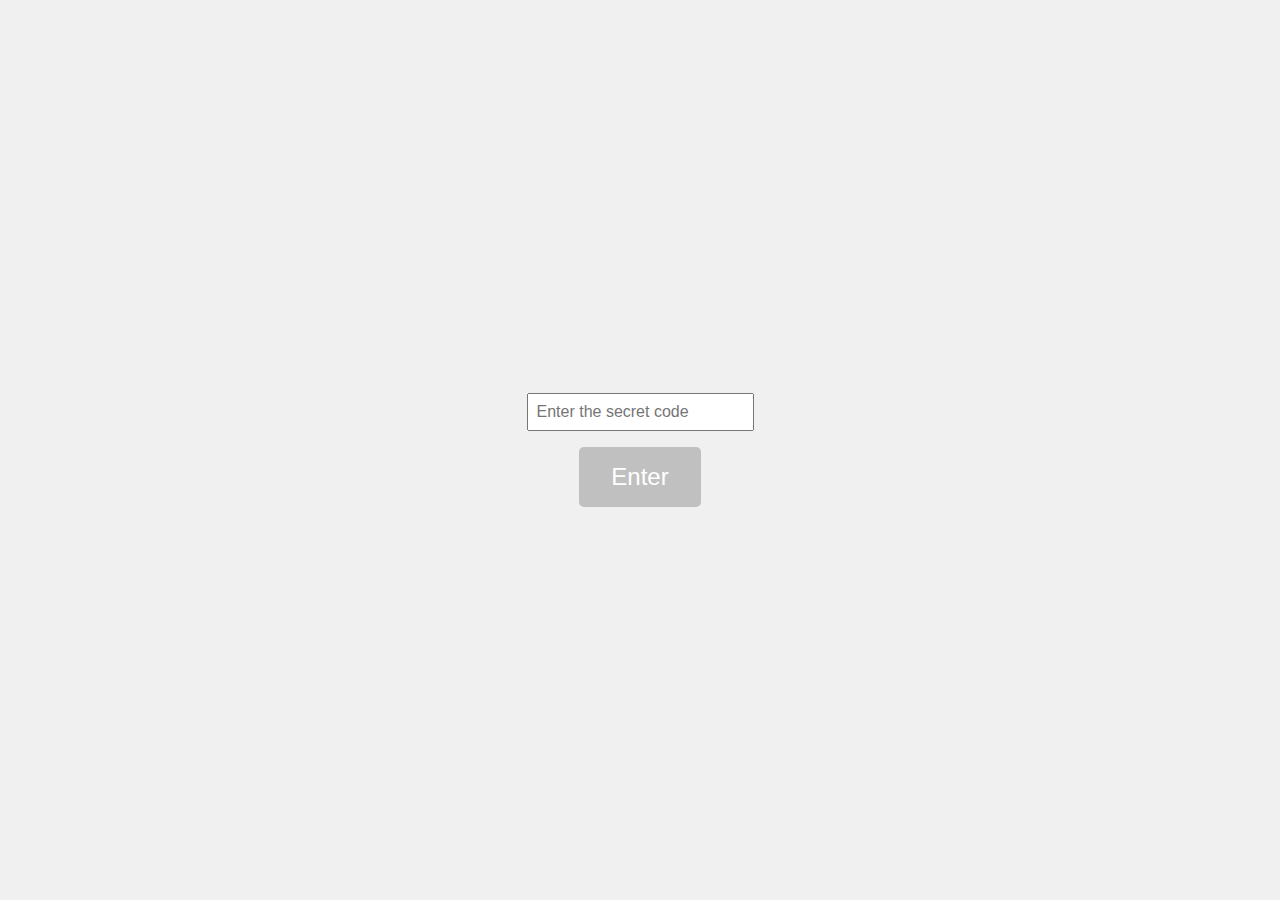
<file: index.html>
<!DOCTYPE html>
<html lang="en">
<head>
    <meta charset="UTF-8">
    <meta name="viewport" content="width=device-width, initial-scale=1.0">
    <title>Welcome</title>
    <style>
        body {
            display: flex;
            flex-direction: column;
            justify-content: center;
            align-items: center;
            height: 100vh;
            margin: 0;
            background-color: #f0f0f0;
        }
        #welcome-button {
            padding: 1rem 2rem;
            font-size: 1.5rem;
            background-color: #007BFF;
            color: white;
            border: none;
            border-radius: 5px;
            cursor: pointer;
            transition: background-color 0.3s ease;
        }
        #welcome-button:disabled {
            background-color: #c0c0c0;
            cursor: not-allowed;
        }
        #input-field {
            padding: 0.5rem;
            font-size: 1rem;
            margin-bottom: 1rem;
        }
    </style>
</head>
<body>
    <input type="text" id="input-field" placeholder="Enter the secret code">
    <button id="welcome-button" disabled>Enter</button>
    <script>
        (function() {
            function decodeBase64(encoded) {
                return atob(encoded);
            }

            var encodedCode = "Ny8zLzIwMjQ=";  // '7/3/2024' in base64
            var secretCode = decodeBase64(encodedCode);

            var inputField = document.getElementById('input-field');
            var welcomeButton = document.getElementById('welcome-button');

            inputField.addEventListener('input', function() {
                if (inputField.value === secretCode) {
                    welcomeButton.disabled = false;
                } else {
                    welcomeButton.disabled = true;
                }
            });

            welcomeButton.addEventListener('click', function() {
                window.location.href = 'main.html';
            });
        })();
    </script>
</body>
</html>
</file>
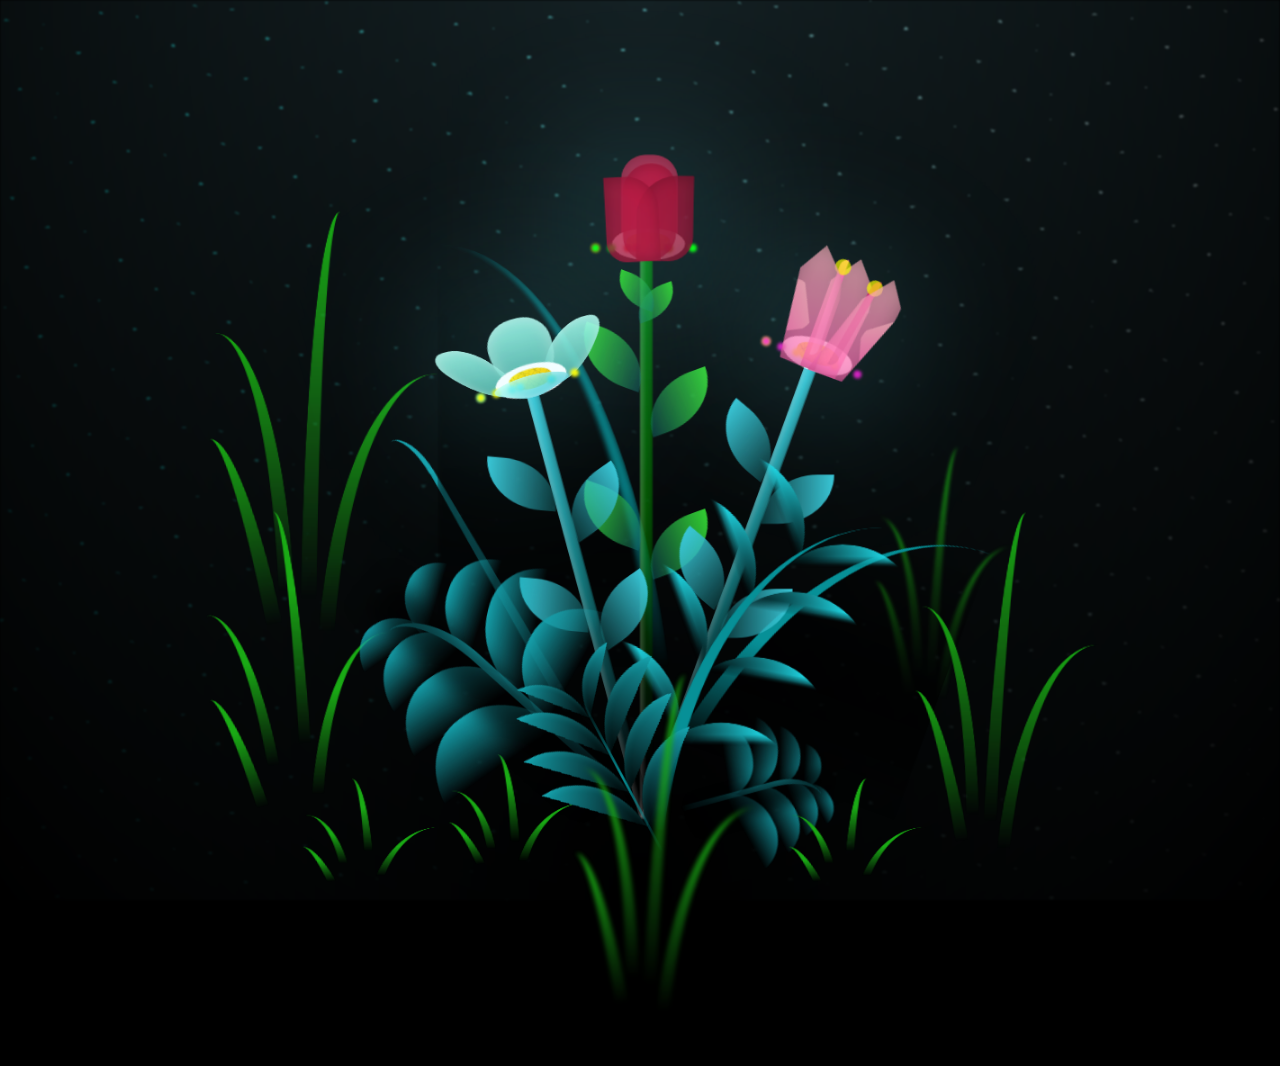
<file: main.html>
<!DOCTYPE html>
<html lang="en">
<head>
    <meta charset="UTF-8">
    <meta name="viewport" content="width=device-width, initial-scale=1.0">
    <title>Happy Birthday Lucy</title>
    <link rel="stylesheet" href="styles.css">
    <style>
    </style>
</head>
<body class="not-loaded">
    <div class="welcome-text">&lt3 Happy Birthday Lucy &lt3</div>
    <script src="script.js"></script>
    <div class="night"></div>
    <div class="flowers">
        <div class="flower flower--1">
            <div class="flower__leafs flower__leafs--1">
                <div class="flower__leaf flower__leaf--rose-1"></div>
                <div class="flower__leaf flower__leaf--rose-2"></div>
                <div class="flower__leaf flower__leaf--rose-3"></div>
                <div class="flower__leaf flower__leaf--rose-4"></div>
                <!--div class="flower__leaf flower__leaf--rose-5"></div>
                <div class="flower__leaf flower__leaf--rose-6"></div>
                <div class="flower__leaf flower__leaf--rose-7"></div-->
                <div class="flower__white-circle"></div>
                <div class="flower__light flower__light--rose-1"></div>
                <div class="flower__light flower__light--rose-2"></div>
                <div class="flower__light flower__light--rose-3"></div>
                <div class="flower__light flower__light--rose-4"></div>
                <div class="flower__light flower__light--rose-5"></div>
                <div class="flower__light flower__light--rose-6"></div>
                <div class="flower__light flower__light--rose-7"></div>
                <div class="flower__light flower__light--rose-8"></div>
            </div>
            <div class="flower__line">
                <div class="flower__thorn flower__thorn--1"></div>
                <div class="flower__thorn flower__thorn--2"></div>
                <div class="flower__thorn flower__thorn--3"></div>
                <div class="flower__line__leaf flower__line__leaf--1"></div>
                <div class="flower__line__leaf flower__line__leaf--2"></div>
                <div class="flower__line__leaf flower__line__leaf--3"></div>
                <div class="flower__line__leaf flower__line__leaf--4"></div>
                <div class="flower__line__leaf flower__line__leaf--5"></div>
                <div class="flower__line__leaf flower__line__leaf--6"></div>
            </div>
        </div>
        <div class="flower flower--2">
            <div class="flower__leafs flower__leafs--2">
                <div class="flower__leaf flower__leaf--lily-1"></div>
                <div class="flower__leaf flower__leaf--lily-2"></div>
                <div class="flower__leaf flower__leaf--lily-3"></div>
                <div class="flower__leaf flower__leaf--lily-4"></div>
                <div class="flower__leaf flower__leaf--lily-5"></div>
                <div class="flower__white-circle"></div>
                <div class="flower__light flower__light--lily-1"></div>
                <div class="flower__light flower__light--lily-2"></div>
                <div class="flower__light flower__light--lily-3"></div>
                <div class="flower__light flower__light--lily-4"></div>
                <div class="flower__light flower__light--lily-5"></div>
                <div class="flower__light flower__light--lily-6"></div>
                <div class="flower__light flower__light--lily-7"></div>
                <div class="flower__light flower__light--lily-8"></div>
            </div>
            <div class="flower__line">
                <div class="flower__line__leaf flower__line__leaf--1"></div>
                <div class="flower__line__leaf flower__line__leaf--2"></div>
                <div class="flower__line__leaf flower__line__leaf--3"></div>
                <div class="flower__line__leaf flower__line__leaf--4"></div>
            </div>
        </div>
        <div class="flower flower--3">
            <div class="flower__leafs flower__leafs--3">
                <div class="flower__leaf flower__leaf--1"></div>
                <div class="flower__leaf flower__leaf--2"></div>
                <div class="flower__leaf flower__leaf--3"></div>
                <div class="flower__leaf flower__leaf--4"></div>               
                <div class="flower__white-circle"></div>
                <div class="flower__light flower__light--1"></div>
                <div class="flower__light flower__light--2"></div>
                <div class="flower__light flower__light--3"></div>
                <div class="flower__light flower__light--4"></div>
                <div class="flower__light flower__light--5"></div>
                <div class="flower__light flower__light--6"></div>
                <div class="flower__light flower__light--7"></div>
                <div class="flower__light flower__light--8"></div>
            </div>
            <div class="flower__line">
                <div class="flower__line__leaf flower__line__leaf--1"></div>
                <div class="flower__line__leaf flower__line__leaf--2"></div>
                <div class="flower__line__leaf flower__line__leaf--3"></div>
                <div class="flower__line__leaf flower__line__leaf--4"></div>
            </div>
        </div>
        <div class="grow-ans" style="--d:1.2s">
            <div class="flower__g-long">
                <div class="flower__g-long__top"></div>
                <div class="flower__g-long__bottom"></div>
            </div>
        </div>
        <div class="growing-grass">
            <div class="flower__grass flower__grass--1">
                <div class="flower__grass--top"></div>
                <div class="flower__grass--bottom"></div>
                <div class="flower__grass__leaf flower__grass__leaf--1"></div>
                <div class="flower__grass__leaf flower__grass__leaf--2"></div>
                <div class="flower__grass__leaf flower__grass__leaf--3"></div>
                <div class="flower__grass__leaf flower__grass__leaf--4"></div>
                <div class="flower__grass__leaf flower__grass__leaf--5"></div>
                <div class="flower__grass__leaf flower__grass__leaf--6"></div>
                <div class="flower__grass__leaf flower__grass__leaf--7"></div>
                <div class="flower__grass__leaf flower__grass__leaf--8"></div>
                <div class="flower__grass__overlay"></div>
            </div>
        </div>
        <div class="growing-grass">
            <div class="flower__grass flower__grass--2">
                <div class="flower__grass--top"></div>
                <div class="flower__grass--bottom"></div>
                <div class="flower__grass__leaf flower__grass__leaf--1"></div>
                <div class="flower__grass__leaf flower__grass__leaf--2"></div>
                <div class="flower__grass__leaf flower__grass__leaf--3"></div>
                <div class="flower__grass__leaf flower__grass__leaf--4"></div>
                <div class="flower__grass__leaf flower__grass__leaf--5"></div>
                <div class="flower__grass__leaf flower__grass__leaf--6"></div>
                <div class="flower__grass__leaf flower__grass__leaf--7"></div>
                <div class="flower__grass__leaf flower__grass__leaf--8"></div>
                <div class="flower__grass__overlay"></div>
            </div>
        </div>
        <div class="grow-ans" style="--d:2.4s">
            <div class="flower__g-right flower__g-right--1">
                <div class="leaf"></div>
            </div>
        </div>
        <div class="grow-ans" style="--d:2.8s">
            <div class="flower__g-right flower__g-right--2">
                <div class="leaf"></div>
            </div>
        </div>
        <div class="grow-ans" style="--d:2.8s">
            <div class="flower__g-front">
                <div class="flower__g-front__leaf-wrapper flower__g-front__leaf-wrapper--1">
                    <div class="flower__g-front__leaf"></div>
                </div>
                <div class="flower__g-front__leaf-wrapper flower__g-front__leaf-wrapper--2">
                    <div class="flower__g-front__leaf"></div>
                </div>
                <div class="flower__g-front__leaf-wrapper flower__g-front__leaf-wrapper--3">
                    <div class="flower__g-front__leaf"></div>
                </div>
                <div class="flower__g-front__leaf-wrapper flower__g-front__leaf-wrapper--4">
                    <div class="flower__g-front__leaf"></div>
                </div>
                <div class="flower__g-front__leaf-wrapper flower__g-front__leaf-wrapper--5">
                    <div class="flower__g-front__leaf"></div>
                </div>
                <div class="flower__g-front__leaf-wrapper flower__g-front__leaf-wrapper--6">
                    <div class="flower__g-front__leaf"></div>
                </div>
                <div class="flower__g-front__leaf-wrapper flower__g-front__leaf-wrapper--7">
                    <div class="flower__g-front__leaf"></div>
                </div>
                <div class="flower__g-front__leaf-wrapper flower__g-front__leaf-wrapper--8">
                    <div class="flower__g-front__leaf"></div>
                </div>
                <div class="flower__g-front__line"></div>
            </div>
        </div>
        <div class="grow-ans" style="--d:3.2s">
            <div class="flower__g-fr">
                <div class="leaf"></div>
                <div class="flower__g-fr__leaf flower__g-fr__leaf--1"></div>
                <div class="flower__g-fr__leaf flower__g-fr__leaf--2"></div>
                <div class="flower__g-fr__leaf flower__g-fr__leaf--3"></div>
                <div class="flower__g-fr__leaf flower__g-fr__leaf--4"></div>
                <div class="flower__g-fr__leaf flower__g-fr__leaf--5"></div>
                <div class="flower__g-fr__leaf flower__g-fr__leaf--6"></div>
                <div class="flower__g-fr__leaf flower__g-fr__leaf--7"></div>
                <div class="flower__g-fr__leaf flower__g-fr__leaf--8"></div>
            </div>
        </div>
        <div class="long-g long-g--0">
            <div class="grow-ans" style="--d:3s">
                <div class="leaf leaf--0"></div>
            </div>
            <div class="grow-ans" style="--d:2.2s">
                <div class="leaf leaf--1"></div>
            </div>
            <div class="grow-ans" style="--d:3.4s">
                <div class="leaf leaf--2"></div>
            </div>
            <div class="grow-ans" style="--d:3.6s">
                <div class="leaf leaf--3"></div>
            </div>
        </div>
        <div class="long-g long-g--1">
            <div class="grow-ans" style="--d:3.6s">
                <div class="leaf leaf--0"></div>
            </div>
            <div class="grow-ans" style="--d:3.8s">
                <div class="leaf leaf--1"></div>
            </div>
            <div class="grow-ans" style="--d:4s">
                <div class="leaf leaf--2"></div>
            </div>
            <div class="grow-ans" style="--d:4.2s">
                <div class="leaf leaf--3"></div>
            </div>
        </div>
        <div class="long-g long-g--2">
            <div class="grow-ans" style="--d:4s">
                <div class="leaf leaf--0"></div>
            </div>
            <div class="grow-ans" style="--d:4.2s">
                <div class="leaf leaf--1"></div>
            </div>
            <div class="grow-ans" style="--d:4.4s">
                <div class="leaf leaf--2"></div>
            </div>
            <div class="grow-ans" style="--d:4.6s">
                <div class="leaf leaf--3"></div>
            </div>
        </div>
        <div class="long-g long-g--3">
            <div class="grow-ans" style="--d:4s">
                <div class="leaf leaf--0"></div>
            </div>
            <div class="grow-ans" style="--d:4.2s">
                <div class="leaf leaf--1"></div>
            </div>
            <div class="grow-ans" style="--d:3s">
                <div class="leaf leaf--2"></div>
            </div>
            <div class="grow-ans" style="--d:3.6s">
                <div class="leaf leaf--3"></div>
            </div>
        </div>
        <div class="long-g long-g--4">
            <div class="grow-ans" style="--d:4s">
                <div class="leaf leaf--0"></div>
            </div>
            <div class="grow-ans" style="--d:4.2s">
                <div class="leaf leaf--1"></div>
            </div>
            <div class="grow-ans" style="--d:3s">
                <div class="leaf leaf--2"></div>
            </div>
            <div class="grow-ans" style="--d:3.6s">
                <div class="leaf leaf--3"></div>
            </div>
        </div>
        <div class="long-g long-g--5">
            <div class="grow-ans" style="--d:4s">
                <div class="leaf leaf--0"></div>
            </div>
            <div class="grow-ans" style="--d:4.2s">
                <div class="leaf leaf--1"></div>
            </div>
            <div class="grow-ans" style="--d:3s">
                <div class="leaf leaf--2"></div>
            </div>
            <div class="grow-ans" style="--d:3.6s">
                <div class="leaf leaf--3"></div>
            </div>
        </div>
        <div class="long-g long-g--6">
            <div class="grow-ans" style="--d:4.2s">
                <div class="leaf leaf--0"></div>
            </div>
            <div class="grow-ans" style="--d:4.4s">
                <div class="leaf leaf--1"></div>
            </div>
            <div class="grow-ans" style="--d:4.6s">
                <div class="leaf leaf--2"></div>
            </div>
            <div class="grow-ans" style="--d:4.8s">
                <div class="leaf leaf--3"></div>
            </div>
        </div>
        <div class="long-g long-g--7">
            <div class="grow-ans" style="--d:3s">
                <div class="leaf leaf--0"></div>
            </div>
            <div class="grow-ans" style="--d:3.2s">
                <div class="leaf leaf--1"></div>
            </div>
            <div class="grow-ans" style="--d:3.5s">
                <div class="leaf leaf--2"></div>
            </div>
            <div class="grow-ans" style="--d:3.6s">
                <div class="leaf leaf--3"></div>
            </div>
        </div>
    </div>
    <script>
        // Include the JavaScript here
        /* Code is too large to include here, please see the JavaScript section below */
    </script>
</body>
</html>
</file>
<file: styles.css>
*,
*::after,
*::before {
  padding: 0;
  margin: 0;
  box-sizing: border-box;
}

:root {
  --dark-color: #000;
  --default-stem-color-1: #14757a;
  --default-stem-color-2: #39c6d6;
  --default-leaf-color: #39c6d6;
  --flower-2-leaf-color: #FFB6C1;
}

body {
  display: flex;
  align-items: flex-end;
  justify-content: center;
  min-height: 100vh;
  background-color: var(--dark-color);
  overflow: hidden;
  perspective: 1000px;
}

.welcome-text {
  position: absolute;
  top: 4vmin;
  font-size: 10vmin;
  font-family: "Arial, sans-serif";
  color: #007BFF;
  text-shadow: 0.1vmin 0.1vmin 0.2vmin rgba(0, 0, 0, 0.2);
  z-index: 5;
  opacity: 0;
  animation: fadeIn 3s forwards;
}

@keyframes fadeIn {
  to {
    opacity: 1;
  }
}
.night {
  position: fixed;
  left: 50%;
  top: 0;
  transform: translateX(-50%);
  width: 100%;
  height: 100%;
  filter: blur(0.1vmin);
  background-image: radial-gradient(ellipse at top, transparent 0%, var(--dark-color)), radial-gradient(ellipse at bottom, var(--dark-color), rgba(145, 233, 255, 0.2)), repeating-linear-gradient(220deg, rgb(0, 0, 0) 0px, rgb(0, 0, 0) 19px, transparent 19px, transparent 22px), repeating-linear-gradient(189deg, rgb(0, 0, 0) 0px, rgb(0, 0, 0) 19px, transparent 19px, transparent 22px), repeating-linear-gradient(148deg, rgb(0, 0, 0) 0px, rgb(0, 0, 0) 19px, transparent 19px, transparent 22px), linear-gradient(90deg, rgb(0, 255, 250), rgb(240, 240, 240));
}

.flowers {
  position: relative;
  transform: scale(0.9);
}

.flower {
  position: absolute;
  bottom: 10vmin;
  transform-origin: bottom center;
  z-index: 10;
  --fl-speed: 0.8s;
}
.flower--1 {
  animation: moving-flower-1 4s linear infinite;
}
.flower--1 .flower__line {
  height: 70vmin;
  animation-delay: 0.3s;
}
.flower--1 .flower__line__leaf--1 {
  animation: blooming-leaf-right var(--fl-speed) 1.6s backwards;
}
.flower--1 .flower__line__leaf--2 {
  animation: blooming-leaf-right var(--fl-speed) 1.4s backwards;
}
.flower--1 .flower__line__leaf--3 {
  animation: blooming-leaf-left var(--fl-speed) 1.2s backwards;
}
.flower--1 .flower__line__leaf--4 {
  animation: blooming-leaf-left var(--fl-speed) 1s backwards;
}
.flower--1 .flower__line__leaf--5 {
  animation: blooming-leaf-right var(--fl-speed) 1.8s backwards;
}
.flower--1 .flower__line__leaf--6 {
  animation: blooming-leaf-left var(--fl-speed) 2s backwards;
}
.flower--2 {
  left: 50%;
  transform: rotate(20deg);
  animation: moving-flower-2 4s linear infinite;
}
.flower--2 .flower__line {
  height: 60vmin;
  animation-delay: 0.6s;
}
.flower--2 .flower__line__leaf--1 {
  animation: blooming-leaf-right var(--fl-speed) 1.9s backwards;
}
.flower--2 .flower__line__leaf--2 {
  animation: blooming-leaf-right var(--fl-speed) 1.7s backwards;
}
.flower--2 .flower__line__leaf--3 {
  animation: blooming-leaf-left var(--fl-speed) 1.5s backwards;
}
.flower--2 .flower__line__leaf--4 {
  animation: blooming-leaf-left var(--fl-speed) 1.3s backwards;
}
.flower--3 {
  left: 50%;
  transform: rotate(-15deg);
  animation: moving-flower-3 4s linear infinite;
}
.flower--3 .flower__line {
  animation-delay: 0.9s;
}
.flower--3 .flower__line__leaf--1 {
  animation: blooming-leaf-right var(--fl-speed) 2.5s backwards;
}
.flower--3 .flower__line__leaf--2 {
  animation: blooming-leaf-right var(--fl-speed) 2.3s backwards;
}
.flower--3 .flower__line__leaf--3 {
  animation: blooming-leaf-left var(--fl-speed) 2.1s backwards;
}
.flower--3 .flower__line__leaf--4 {
  animation: blooming-leaf-left var(--fl-speed) 1.9s backwards;
}
.flower__leafs {
  position: relative;
  animation: blooming-flower 2s backwards;
}
.flower__leafs--1 {
  animation-delay: 1.1s;
}
.flower__leafs--2 {
  animation-delay: 1.4s;
}
.flower__leafs--3 {
  animation-delay: 1.7s;
}
.flower__leafs::after {
  content: "";
  position: absolute;
  left: 0;
  top: 0;
  transform: translate(-50%, -100%);
  width: 8vmin;
  height: 8vmin;
  background-color: #6bf0ff;
  filter: blur(10vmin);
}
.flower__leaf {
  position: absolute;
  bottom: 0;
  left: 50%;
  width: 8vmin;
  height: 11vmin;
  border-radius: 51% 49% 47% 53%/44% 45% 55% 69%;
  background-color: #a7ffee;
  background-image: linear-gradient(to top, #54b8aa, #a7ffee);
  transform-origin: bottom center;
  opacity: 0.9;
  box-shadow: inset 0 0 2vmin rgba(255, 255, 255, 0.5);
}
.flower__leaf--1 {
  transform: translate(-10%, 1%) rotateY(40deg) rotateX(-50deg);
}
.flower__leaf--2 {
  transform: translate(-50%, -4%) rotateX(40deg);
}
.flower__leaf--3 {
  transform: translate(-90%, 0%) rotateY(45deg) rotateX(50deg);
}
.flower__leaf--4 {
  width: 8vmin;
  height: 8vmin;
  transform-origin: bottom left;
  border-radius: 4vmin 10vmin 4vmin 4vmin;
  transform: translate(0%, 18%) rotateX(70deg) rotate(-43deg);
  background-image: linear-gradient(to top, #39c6d6, #a7ffee);
  z-index: 1;
  opacity: 0.8;
}
.flower .flower__leaf {
  position: absolute;
  bottom: 0;
  left: 50%;
  width: 8vmin;
  height: 11vmin;
  border-radius: 51% 49% 47% 53%/44% 45% 55% 69%;
  background-color: #a7ffee;
  background-image: linear-gradient(to top, #54b8aa, #a7ffee);
  transform-origin: bottom center;
  opacity: 0.9;
  box-shadow: inset 0 0 2vmin rgba(255, 255, 255, 0.5);
}
.flower .flower__leaf--1 {
  transform: translate(-10%, 1%) rotateY(40deg) rotateX(-50deg);
}
.flower .flower__leaf--2 {
  transform: translate(-50%, -4%) rotateX(40deg);
}
.flower .flower__leaf--3 {
  transform: translate(-90%, 0%) rotateY(45deg) rotateX(50deg);
}
.flower .flower__leaf--4 {
  width: 8vmin;
  height: 8vmin;
  transform-origin: bottom left;
  border-radius: 4vmin 10vmin 4vmin 4vmin;
  transform: translate(0%, 18%) rotateX(70deg) rotate(-43deg);
  background-image: linear-gradient(to top, #39c6d6, #a7ffee);
  z-index: 1;
  opacity: 0.8;
}
.flower .flower__leaf--rose-1, .flower .flower__leaf--rose-2, .flower .flower__leaf--rose-3, .flower .flower__leaf--rose-4, .flower .flower__leaf--rose-5, .flower .flower__leaf--rose-6, .flower .flower__leaf--rose-7 {
  background: radial-gradient(circle, rgba(255, 0, 0, 0.6), rgba(139, 0, 0, 0.6));
  border-radius: 50% 50% 0 0/100% 100% 0 0;
  width: 4.5vmin;
  height: 8vmin;
  box-shadow: inset 0 0 2vmin rgba(0, 0, 0, 0.3);
  opacity: 0.8;
  transform-origin: bottom center;
}
.flower .flower__leaf--rose-1 {
  border-radius: 3vmin;
  left: -1.3vmin;
  top: -8vmin;
  width: 7vmin;
  height: 13vmin;
  transform: translate(-1vmin, -4vmin) rotate(0deg);
  background: #d52d58;
}
.flower .flower__leaf--rose-2 {
  border-radius: 0vmin 4vmin 0vmin 2.5vmin;
  background: #b81b43;
  left: 0vmin;
  top: 1vmin;
  width: 6.5vmin;
  height: 10.5vmin;
  transform-origin: bottom right;
  transform: translate(-4vmin, -10.5vmin) rotate(-3deg);
  z-index: 5;
}
.flower .flower__leaf--rose-3 {
  border-radius: 5vmin 0.1vmin 3vmin 0vmin;
  background: #9e183a;
  left: 2vmin;
  top: 1vmin;
  width: 7vmin;
  height: 10.5vmin;
  transform-origin: bottom left;
  transform: translate(-2.5vmin, -10.5vmin) rotate(1deg);
  z-index: 4;
}
.flower .flower__leaf--rose-4 {
  border-radius: 3.5vmin 3vmin 3.5vmin 3vmin;
  background: #b81b43;
  left: 0;
  top: 0.5vmin;
  width: 6.5vmin;
  height: 12vmin;
  transform-origin: bottom right;
  transform: translate(-2.1vmin, -11.5vmin) rotate(0deg);
  z-index: 3;
}
.flower .flower__leaf--rose-5 {
  border-radius: 3vmin 0px 3vmin 0px;
  background: #b81b43;
  left: 4vmin;
  transform-origin: bottom left;
  transform: translate(-2vmin, 2vmin) rotate(10deg);
  z-index: 2;
  top: 0.5vmin;
  height: 7.5vmin;
}
.flower .flower__leaf--rose-6 {
  border-radius: 0px 3vmin 0px 3vmin;
  background: #c9204b;
  left: 0;
  transform-origin: bottom right;
  transform: translate(1vmin, 3vmin) rotate(0deg);
  z-index: 1;
  top: 1.5vmin;
  height: 8vmin;
}
.flower .flower__leaf--rose-7 {
  border-radius: 3vmin 0px 3vmin 0px;
  background: #c9204b;
  left: 4vmin;
  transform-origin: bottom left;
  transform: translate(-2vmin, 3vmin) rotate(0deg);
  z-index: 0;
  top: 1.5vmin;
  height: 8vmin;
}
.flower .flower__leaf--lily-1, .flower .flower__leaf--lily-2, .flower .flower__leaf--lily-3, .flower .flower__leaf--lily-4 {
  background: radial-gradient(circle, rgba(255, 182, 193, 0.6), rgba(255, 105, 180, 0.6));
  border-radius: 50% 50% 0 0/100% 100% 0 0;
  width: 4.5vmin;
  height: 8vmin;
  box-shadow: inset 0 0 2vmin rgba(0, 0, 0, 0.3);
  opacity: 0.8;
  transform-origin: bottom center;
}
.flower .flower__leaf--lily-1 {
  width: 6.5vmin;
  height: 14vmin;
  background: linear-gradient(to bottom, rgba(255, 182, 193, 0.8), rgba(255, 105, 180, 0.8));
  border-radius: 50% 50% 20% 20%/100% 100% 60% 60%;
  transform-origin: bottom center;
  transform: translate(-1vmin, 1vmin) rotate(0deg) skewX(-15deg);
  box-shadow: inset 0 0 2vmin rgba(0, 0, 0, 0.3);
  z-index: 3;
  opacity: 0.9;
  clip-path: polygon(50% 0%, 100% 25%, 80% 100%, 10% 100%, 20% 25%);
}
.flower .flower__leaf--lily-1::before {
  content: "";
  position: absolute;
  bottom: 10%;
  left: 50%;
  width: 100%;
  height: 50%;
  background: inherit;
  border-radius: 50% 50% 20% 20%/100% 100% 60% 60%;
  transform-origin: top center;
  transform: rotate(-15deg) translateY(-10%);
  clip-path: polygon(50% 0%, 100% 25%, 80% 100%, 20% 100%, 0% 25%);
  z-index: -1;
}
.flower .flower__leaf--lily-2 {
  width: 6.6vmin;
  height: 15vmin;
  background: linear-gradient(to bottom, rgba(255, 182, 193, 0.8), rgba(255, 105, 180, 0.8));
  border-radius: 50% 50% 20% 20%/100% 100% 60% 60%;
  transform-origin: bottom right;
  transform: translate(-4.7vmin, 1vmin) rotate(2deg) skewX(9deg);
  box-shadow: inset 0 0 2vmin rgba(0, 0, 0, 0.3);
  z-index: 3;
  opacity: 0.9;
  clip-path: polygon(50% 0%, 100% 25%, 80% 100%, 10% 100%, 10% 25%);
}
.flower .flower__leaf--lily-2::before {
  content: "";
  position: absolute;
  bottom: 10%;
  left: 1%;
  width: 100%;
  height: 50%;
  background: inherit;
  border-radius: 50% 50% 20% 20%/100% 100% 60% 60%;
  transform-origin: top center;
  transform: rotate(50deg) translateY(10%);
  clip-path: polygon(20% 0%, 100% 25%, 80% 100%, 20% 100%, 0% 25%);
  z-index: -1;
}
.flower .flower__leaf--lily-3 {
  width: 6.6vmin;
  height: 15vmin;
  background: linear-gradient(to bottom, rgba(255, 182, 193, 0.8), rgba(255, 105, 180, 0.8));
  border-radius: 50% 50% 20% 20%/100% 100% 60% 60%;
  transform-origin: bottom right;
  transform: translate(-2vmin, 1.1vmin) rotate(2deg) skewX(2deg);
  box-shadow: inset 0 0 2vmin rgba(0, 0, 0, 0.3);
  z-index: 1;
  opacity: 0.9;
  clip-path: polygon(50% 0%, 100% 25%, 80% 100%, 10% 100%, 10% 25%);
}
.flower .flower__leaf--lily-4 {
  border-radius: 3vmin 0px 3vmin 0px;
  background: linear-gradient(to top, rgba(255, 20, 147, 0) 0%, rgb(255, 20, 147) 100%);
  left: 1.5vmin;
  top: 2.5vmin;
  width: 0.9vmin;
  height: 12vmin;
  transform-origin: bottom left;
  transform: translate(1vmin, -15vmin) rotate(10deg);
  z-index: 2;
  opacity: 1;
}
.flower .flower__leaf--lily-4::after {
  content: "";
  position: absolute;
  top: 0;
  left: 50%;
  transform: translateX(-50%);
  width: 2vmin;
  height: 2vmin;
  background-color: rgba(251, 255, 0, 0.6862745098);
  border-radius: 50%;
}
.flower .flower__leaf--lily-5 {
  border-radius: 3vmin 0px 3vmin 0px;
  background: linear-gradient(to top, rgba(255, 20, 147, 0) 0%, rgb(255, 20, 147) 100%);
  left: 1.5vmin;
  top: 2.5vmin;
  width: 0.9vmin;
  height: 12.5vmin;
  transform-origin: bottom left;
  transform: translate(-1.5vmin, -15.9vmin) rotate(-1deg);
  z-index: 2;
  opacity: 1;
}
.flower .flower__leaf--lily-5::after {
  content: "";
  position: absolute;
  top: 0;
  left: 50%;
  transform: translateX(-50%);
  width: 2vmin;
  height: 2vmin;
  background-color: rgba(251, 255, 0, 0.6784313725);
  border-radius: 50%;
}
.flower__white-circle {
  position: absolute;
  left: -3.5vmin;
  top: -3vmin;
  width: 9vmin;
  height: 4vmin;
  border-radius: 50%;
  background-color: #fff;
}
.flower__white-circle::after {
  content: "";
  position: absolute;
  left: 50%;
  top: 45%;
  transform: translate(-50%, -50%);
  width: 60%;
  height: 60%;
  border-radius: inherit;
  background-image: repeating-linear-gradient(135deg, rgba(0, 0, 0, 0.03) 0px, rgba(0, 0, 0, 0.03) 1px, transparent 1px, transparent 12px), repeating-linear-gradient(45deg, rgba(0, 0, 0, 0.03) 0px, rgba(0, 0, 0, 0.03) 1px, transparent 1px, transparent 12px), repeating-linear-gradient(67.5deg, rgba(0, 0, 0, 0.03) 0px, rgba(0, 0, 0, 0.03) 1px, transparent 1px, transparent 12px), repeating-linear-gradient(135deg, rgba(0, 0, 0, 0.03) 0px, rgba(0, 0, 0, 0.03) 1px, transparent 1px, transparent 12px), repeating-linear-gradient(45deg, rgba(0, 0, 0, 0.03) 0px, rgba(0, 0, 0, 0.03) 1px, transparent 1px, transparent 12px), repeating-linear-gradient(112.5deg, rgba(0, 0, 0, 0.03) 0px, rgba(0, 0, 0, 0.03) 1px, transparent 1px, transparent 12px), repeating-linear-gradient(112.5deg, rgba(0, 0, 0, 0.03) 0px, rgba(0, 0, 0, 0.03) 1px, transparent 1px, transparent 12px), repeating-linear-gradient(45deg, rgba(0, 0, 0, 0.03) 0px, rgba(0, 0, 0, 0.03) 1px, transparent 1px, transparent 12px), repeating-linear-gradient(22.5deg, rgba(0, 0, 0, 0.03) 0px, rgba(0, 0, 0, 0.03) 1px, transparent 1px, transparent 12px), repeating-linear-gradient(45deg, rgba(0, 0, 0, 0.03) 0px, rgba(0, 0, 0, 0.03) 1px, transparent 1px, transparent 12px), repeating-linear-gradient(22.5deg, rgba(0, 0, 0, 0.03) 0px, rgba(0, 0, 0, 0.03) 1px, transparent 1px, transparent 12px), repeating-linear-gradient(135deg, rgba(0, 0, 0, 0.03) 0px, rgba(0, 0, 0, 0.03) 1px, transparent 1px, transparent 12px), repeating-linear-gradient(157.5deg, rgba(0, 0, 0, 0.03) 0px, rgba(0, 0, 0, 0.03) 1px, transparent 1px, transparent 12px), repeating-linear-gradient(67.5deg, rgba(0, 0, 0, 0.03) 0px, rgba(0, 0, 0, 0.03) 1px, transparent 1px, transparent 12px), repeating-linear-gradient(67.5deg, rgba(0, 0, 0, 0.03) 0px, rgba(0, 0, 0, 0.03) 1px, transparent 1px, transparent 12px), linear-gradient(90deg, rgb(255, 235, 18), rgb(255, 206, 0));
}
.flower__line {
  height: 55vmin;
  width: 1.5vmin;
  background-image: linear-gradient(to left, rgba(0, 0, 0, 0.2), transparent, rgba(255, 255, 255, 0.2)), linear-gradient(to top, transparent 10%, var(--stem-color-1, var(--default-stem-color-1)), var(--stem-color-2, var(--default-stem-color-2)));
  box-shadow: inset 0 0 2px rgba(0, 0, 0, 0.5);
  animation: grow-flower-tree 4s backwards;
}
.flower__line__leaf {
  --w: 7vmin;
  --h: calc(var(--w) + 2vmin);
  position: absolute;
  top: 20%;
  left: 90%;
  width: var(--w);
  height: var(--h);
  border-top-right-radius: var(--h);
  border-bottom-left-radius: var(--h);
  background-image: linear-gradient(to top, rgba(20, 117, 122, 0.4), var(--leaf-color, #39c6d6));
}
.flower__line__leaf--1 {
  transform: rotate(70deg) rotateY(30deg);
}
.flower__line__leaf--2 {
  top: 45%;
  transform: rotate(70deg) rotateY(30deg);
}
.flower__line__leaf--3, .flower__line__leaf--4, .flower__line__leaf--6 {
  border-top-right-radius: 0;
  border-bottom-left-radius: 0;
  border-top-left-radius: var(--h);
  border-bottom-right-radius: var(--h);
  left: -460%;
  top: 12%;
  transform: rotate(-70deg) rotateY(30deg);
}
.flower__line__leaf--4 {
  top: 40%;
}
.flower__line__leaf--5 {
  top: 0;
  transform-origin: left;
  transform: rotate(70deg) rotateY(30deg) scale(0.6);
}
.flower__line__leaf--6 {
  top: -2%;
  left: -450%;
  transform-origin: right;
  transform: rotate(-70deg) rotateY(30deg) scale(0.6);
}
.flower__line .flower__thorn {
  position: absolute;
  width: 30;
  height: 30;
  border-style: solid;
  border-width: 0 1vmin 2vmin 1vmin;
  border-color: transparent transparent rgb(0, 168, 14) transparent;
  transform-origin: bottom center;
  opacity: 0;
}
.flower__line .flower__thorn--1 {
  top: 25%;
  left: 50%;
  transform: translateX(-50%) rotate(80deg);
  animation: grow-thorn-1 1s forwards 1s;
}
.flower__line .flower__thorn--2 {
  top: 50%;
  left: 50%;
  transform: translateX(-50%) rotate(-45deg);
  animation: grow-thorn-2 1s forwards 1s;
}
.flower__line .flower__thorn--3 {
  top: 75%;
  left: 50%;
  transform: translateX(-50%) rotate(45deg);
  animation: grow-thorn-3 1s forwards 1s;
}
@keyframes grow-thorn-1 {
  0% {
    opacity: 0;
    transform: scale(0) translateX(-50%) rotate(80deg);
  }
  50% {
    opacity: 0.5;
    transform: scale(0.5) translateX(-50%) rotate(80deg);
  }
  100% {
    opacity: 1;
    transform: scale(1) translateX(-50%) rotate(80deg);
  }
}
@keyframes grow-thorn-2 {
  0% {
    opacity: 0;
    transform: scale(0) translateX(-50%) rotate(-45deg);
  }
  50% {
    opacity: 0.5;
    transform: scale(0.5) translateX(-50%) rotate(-45deg);
  }
  100% {
    opacity: 1;
    transform: scale(1) translateX(-50%) rotate(-45deg);
  }
}
@keyframes grow-thorn-3 {
  0% {
    opacity: 0;
    transform: scale(0) translateX(-50%) rotate(45deg);
  }
  50% {
    opacity: 0.5;
    transform: scale(0.5) translateX(-50%) rotate(45deg);
  }
  100% {
    opacity: 1;
    transform: scale(1) translateX(-50%) rotate(45deg);
  }
}
.flower__line .flower--1 .flower__thorn {
  border-color: transparent transparent #FF6347 transparent;
}
.flower__light {
  position: absolute;
  bottom: 0vmin;
  width: 1vmin;
  height: 1vmin;
  background-color: rgb(255, 251, 0);
  border-radius: 50%;
  filter: blur(0.2vmin);
  animation: light-ans 4s linear infinite backwards;
}
.flower__light--rose-1 {
  left: -2vmin;
  background-color: rgb(255, 0, 0);
  animation-delay: 1s;
}
.flower__light--rose-2 {
  left: 3vmin;
  background-color: rgb(0, 255, 0);
  animation-delay: 0.5s;
}
.flower__light--rose-3 {
  left: -6vmin;
  background-color: rgb(255, 0, 0);
  animation-delay: 0.3s;
}
.flower__light--rose-4 {
  left: 6vmin;
  background-color: rgb(0, 255, 0);
  animation-delay: 0.9s;
}
.flower__light--rose-5 {
  left: -1vmin;
  background-color: rgb(255, 0, 0);
  animation-delay: 1.5s;
}
.flower__light--rose-6 {
  left: -4vmin;
  background-color: rgb(0, 255, 0);
  animation-delay: 3s;
}
.flower__light--rose-7 {
  left: 3vmin;
  background-color: rgb(255, 0, 0);
  animation-delay: 2s;
}
.flower__light--rose-8 {
  left: -6vmin;
  background-color: rgb(0, 255, 0);
  animation-delay: 3.5s;
}
.flower__light--lily-1 {
  left: -2vmin;
  background-color: rgb(255, 255, 0);
  animation-delay: 1s;
}
.flower__light--lily-2 {
  left: 3vmin;
  background-color: rgba(255, 20, 216, 0.856);
  animation-delay: 0.5s;
}
.flower__light--lily-3 {
  left: -6vmin;
  background-color: rgb(255, 255, 0);
  animation-delay: 0.3s;
}
.flower__light--lily-4 {
  left: 6vmin;
  background-color: rgba(255, 20, 216, 0.856);
  animation-delay: 0.9s;
}
.flower__light--lily-5 {
  left: -1vmin;
  background-color: rgb(255, 255, 0);
  animation-delay: 1.5s;
}
.flower__light--lily-6 {
  left: -4vmin;
  background-color: rgba(255, 20, 216, 0.856);
  animation-delay: 3s;
}
.flower__light--lily-7 {
  left: 3vmin;
  background-color: rgb(255, 255, 0);
  animation-delay: 2s;
}
.flower__light--lily-8 {
  left: -6vmin;
  background-color: rgba(255, 20, 216, 0.856);
  animation-delay: 3.5s;
}
.flower__light--1 {
  left: -2vmin;
  background-color: #23f0ff;
  animation-delay: 1s;
}
.flower__light--2 {
  left: 3vmin;
  animation-delay: 0.5s;
}
.flower__light--3 {
  left: -6vmin;
  background-color: #23f0ff;
  animation-delay: 0.3s;
}
.flower__light--4 {
  left: 6vmin;
  animation-delay: 0.9s;
}
.flower__light--5 {
  left: -1vmin;
  background-color: #23f0ff;
  animation-delay: 1.5s;
}
.flower__light--6 {
  left: -4vmin;
  animation-delay: 3s;
}
.flower__light--7 {
  left: 3vmin;
  background-color: #23f0ff;
  animation-delay: 2s;
}
.flower__light--8 {
  left: -6vmin;
  animation-delay: 3.5s;
}
.flower__grass {
  --c: #159faa;
  --line-w: 1.5vmin;
  position: absolute;
  bottom: 12vmin;
  left: -7vmin;
  display: flex;
  flex-direction: column;
  align-items: flex-end;
  z-index: 20;
  transform-origin: bottom center;
  transform: rotate(-48deg) rotateY(40deg);
}
.flower__grass--1 {
  animation: moving-grass 2s linear infinite;
}
.flower__grass--2 {
  left: 2vmin;
  bottom: 10vmin;
  transform: scale(0.5) rotate(75deg) rotateX(10deg) rotateY(-200deg);
  opacity: 0.8;
  z-index: 0;
  animation: moving-grass--2 1.5s linear infinite;
}
.flower__grass--top {
  width: 7vmin;
  height: 10vmin;
  border-top-right-radius: 100%;
  border-right: var(--line-w) solid var(--c);
  transform-origin: bottom center;
  transform: rotate(-2deg);
}
.flower__grass--bottom {
  margin-top: -2px;
  width: var(--line-w);
  height: 25vmin;
  background-image: linear-gradient(to top, transparent, var(--c));
}
.flower__grass__leaf {
  --size: 10vmin;
  position: absolute;
  width: calc(var(--size) * 2.1);
  height: var(--size);
  border-top-left-radius: var(--size);
  border-top-right-radius: var(--size);
  background-image: linear-gradient(to top, transparent, transparent 30%, var(--c));
  z-index: 100;
}
.flower__grass__leaf--1 {
  top: -6%;
  left: 30%;
  --size: 6vmin;
  transform: rotate(-20deg);
  animation: growing-grass-ans--1 2s 2.6s backwards;
}
@keyframes growing-grass-ans--1 {
  0% {
    transform-origin: bottom left;
    transform: rotate(-20deg) scale(0);
  }
}
.flower__grass__leaf--2 {
  top: -5%;
  left: -110%;
  --size: 6vmin;
  transform: rotate(10deg);
  animation: growing-grass-ans--2 2s 2.4s linear backwards;
}
@keyframes growing-grass-ans--2 {
  0% {
    transform-origin: bottom right;
    transform: rotate(10deg) scale(0);
  }
}
.flower__grass__leaf--3 {
  top: 5%;
  left: 60%;
  --size: 8vmin;
  transform: rotate(-18deg) rotateX(-20deg);
  animation: growing-grass-ans--3 2s 2.2s linear backwards;
}
@keyframes growing-grass-ans--3 {
  0% {
    transform-origin: bottom left;
    transform: rotate(-18deg) rotateX(-20deg) scale(0);
  }
}
.flower__grass__leaf--4 {
  top: 6%;
  left: -135%;
  --size: 8vmin;
  transform: rotate(2deg);
  animation: growing-grass-ans--4 2s 2s linear backwards;
}
@keyframes growing-grass-ans--4 {
  0% {
    transform-origin: bottom right;
    transform: rotate(2deg) scale(0);
  }
}
.flower__grass__leaf--5 {
  top: 20%;
  left: 60%;
  --size: 10vmin;
  transform: rotate(-24deg) rotateX(-20deg);
  animation: growing-grass-ans--5 2s 1.8s linear backwards;
}
@keyframes growing-grass-ans--5 {
  0% {
    transform-origin: bottom left;
    transform: rotate(-24deg) rotateX(-20deg) scale(0);
  }
}
.flower__grass__leaf--6 {
  top: 22%;
  left: -180%;
  --size: 10vmin;
  transform: rotate(10deg);
  animation: growing-grass-ans--6 2s 1.6s linear backwards;
}
@keyframes growing-grass-ans--6 {
  0% {
    transform-origin: bottom right;
    transform: rotate(10deg) scale(0);
  }
}
.flower__grass__leaf--7 {
  top: 39%;
  left: 70%;
  --size: 10vmin;
  transform: rotate(-10deg);
  animation: growing-grass-ans--7 2s 1.4s linear backwards;
}
@keyframes growing-grass-ans--7 {
  0% {
    transform-origin: bottom left;
    transform: rotate(-10deg) scale(0);
  }
}
.flower__grass__leaf--8 {
  top: 40%;
  left: -215%;
  --size: 11vmin;
  transform: rotate(10deg);
  animation: growing-grass-ans--8 2s 1.2s linear backwards;
}
@keyframes growing-grass-ans--8 {
  0% {
    transform-origin: bottom right;
    transform: rotate(10deg) scale(0);
  }
}
.flower__grass__overlay {
  position: absolute;
  top: -10%;
  right: 0%;
  width: 100%;
  height: 100%;
  background-color: rgba(0, 0, 0, 0.6);
  filter: blur(1.5vmin);
  z-index: 100;
}
.flower__g-long {
  --w: 2vmin;
  --h: 6vmin;
  --c: #159faa;
  position: absolute;
  bottom: 10vmin;
  left: -3vmin;
  transform-origin: bottom center;
  transform: rotate(-30deg) rotateY(-20deg);
  display: flex;
  flex-direction: column;
  align-items: flex-end;
  animation: flower-g-long-ans 3s linear infinite;
}
@keyframes flower-g-long-ans {
  0%, 100% {
    transform: rotate(-30deg) rotateY(-20deg);
  }
  50% {
    transform: rotate(-32deg) rotateY(-20deg);
  }
}
.flower__g-long__top {
  top: calc(var(--h) * -1);
  width: calc(var(--w) + 1vmin);
  height: var(--h);
  border-top-right-radius: 100%;
  border-right: 0.7vmin solid var(--c);
  transform: translate(-0.7vmin, 1vmin);
}
.flower__g-long__bottom {
  width: var(--w);
  height: 50vmin;
  transform-origin: bottom center;
  background-image: linear-gradient(to top, transparent 30%, var(--c));
  box-shadow: inset 0 0 2px rgba(0, 0, 0, 0.5);
  clip-path: polygon(35% 0, 65% 1%, 100% 100%, 0% 100%);
}
.flower__g-right {
  position: absolute;
  bottom: 6vmin;
  left: -2vmin;
  transform-origin: bottom left;
  transform: rotate(20deg);
}
.flower__g-right .leaf {
  width: 30vmin;
  height: 50vmin;
  border-top-left-radius: 100%;
  border-left: 2vmin solid #079097;
  background-image: linear-gradient(to bottom, transparent, var(--dark-color) 60%);
  -webkit-mask-image: linear-gradient(to top, transparent 30%, #079097 60%);
}
.flower__g-right--1 {
  animation: flower-g-right-ans 2.5s linear infinite;
}
.flower__g-right--2 {
  left: 5vmin;
  transform: rotateY(-180deg);
  animation: flower-g-right-ans--2 3s linear infinite;
}
.flower__g-right--2 .leaf {
  height: 75vmin;
  filter: blur(0.3vmin);
  opacity: 0.8;
}
@keyframes flower-g-right-ans {
  0%, 100% {
    transform: rotate(20deg);
  }
  50% {
    transform: rotate(24deg) rotateX(-20deg);
  }
}
@keyframes flower-g-right-ans--2 {
  0%, 100% {
    transform: rotateY(-180deg) rotate(0deg) rotateX(-20deg);
  }
  50% {
    transform: rotateY(-180deg) rotate(6deg) rotateX(-20deg);
  }
}
.flower__g-front {
  position: absolute;
  bottom: 6vmin;
  left: 2.5vmin;
  z-index: 100;
  transform-origin: bottom center;
  transform: rotate(-28deg) rotateY(30deg) scale(1.04);
  animation: flower__g-front-ans 2s linear infinite;
}
@keyframes flower__g-front-ans {
  0%, 100% {
    transform: rotate(-28deg) rotateY(30deg) scale(1.04);
  }
  50% {
    transform: rotate(-35deg) rotateY(40deg) scale(1.04);
  }
}
.flower__g-front__line {
  width: 0.3vmin;
  height: 20vmin;
  background-image: linear-gradient(to top, transparent, #079097, transparent 100%);
  position: relative;
}
.flower__g-front__leaf-wrapper {
  position: absolute;
  top: 0;
  left: 0;
  transform-origin: bottom left;
  transform: rotate(10deg);
}
.flower__g-front__leaf-wrapper:nth-child(even) {
  left: 0vmin;
  transform: rotateY(-180deg) rotate(5deg);
  animation: flower__g-front__leaf-left-ans 1s ease-in backwards;
}
.flower__g-front__leaf-wrapper:nth-child(odd) {
  animation: flower__g-front__leaf-ans 1s ease-in backwards;
}
.flower__g-front__leaf-wrapper--1 {
  top: -8vmin;
  transform: scale(0.7);
  animation: flower__g-front__leaf-ans 1s 5.5s ease-in backwards !important;
}
.flower__g-front__leaf-wrapper--2 {
  top: -8vmin;
  transform: rotateY(-180deg) scale(0.7) !important;
  animation: flower__g-front__leaf-left-ans-2 1s 4.6s ease-in backwards !important;
}
.flower__g-front__leaf-wrapper--3 {
  top: -3vmin;
  animation: flower__g-front__leaf-ans 1s 4.6s ease-in backwards;
}
.flower__g-front__leaf-wrapper--4 {
  top: -3vmin;
  transform: rotateY(-180deg) scale(0.9) !important;
  animation: flower__g-front__leaf-left-ans-2 1s 4.6s ease-in backwards !important;
}
@keyframes flower__g-front__leaf-left-ans-2 {
  0% {
    transform: rotateY(-180deg) scale(0);
  }
}
.flower__g-front__leaf-wrapper--5, .flower__g-front__leaf-wrapper--6 {
  top: 2vmin;
}
.flower__g-front__leaf-wrapper--7, .flower__g-front__leaf-wrapper--8 {
  top: 6.5vmin;
}
.flower__g-front__leaf-wrapper--2 {
  animation-delay: 5.2s !important;
}
.flower__g-front__leaf-wrapper--3 {
  animation-delay: 4.9s !important;
}
.flower__g-front__leaf-wrapper--5 {
  animation-delay: 4.3s !important;
}
.flower__g-front__leaf-wrapper--6 {
  animation-delay: 4.1s !important;
}
.flower__g-front__leaf-wrapper--7 {
  animation-delay: 3.8s !important;
}
.flower__g-front__leaf-wrapper--8 {
  animation-delay: 3.5s !important;
}
@keyframes flower__g-front__leaf-ans {
  0% {
    transform: rotate(10deg) scale(0);
  }
}
@keyframes flower__g-front__leaf-left-ans {
  0% {
    transform: rotateY(-180deg) rotate(5deg) scale(0);
  }
}
.flower__g-front__leaf {
  width: 10vmin;
  height: 10vmin;
  border-radius: 100% 0% 0% 100%/100% 100% 0% 0%;
  box-shadow: inset 0 2px 1vmin hsla(184, 97%, 58%, 0.2);
  background-image: linear-gradient(to bottom left, transparent, var(--dark-color)), linear-gradient(to bottom right, #159faa 50%, transparent 50%, transparent);
  -webkit-mask-image: linear-gradient(to bottom right, #159faa 50%, transparent 50%, transparent);
  mask-image: linear-gradient(to bottom right, #159faa 50%, transparent 50%, transparent);
}
.flower__g-fr {
  position: absolute;
  bottom: -4vmin;
  left: vmin;
  transform-origin: bottom left;
  z-index: 10;
  animation: flower__g-fr-ans 2s linear infinite;
}
@keyframes flower__g-fr-ans {
  0%, 100% {
    transform: rotate(2deg);
  }
  50% {
    transform: rotate(4deg);
  }
}
.flower__g-fr .leaf {
  width: 30vmin;
  height: 50vmin;
  border-top-left-radius: 100%;
  border-left: 2vmin solid #079097;
  -webkit-mask-image: linear-gradient(to top, transparent 25%, #079097 50%);
  position: relative;
  z-index: 1;
}
.flower__g-fr__leaf {
  position: absolute;
  top: 0;
  left: 0;
  width: 10vmin;
  height: 10vmin;
  border-radius: 100% 0% 0% 100%/100% 100% 0% 0%;
  box-shadow: inset 0 2px 1vmin hsla(184, 97%, 58%, 0.2);
  background-image: linear-gradient(to bottom left, transparent, var(--dark-color) 98%), linear-gradient(to bottom right, #23f0ff 45%, transparent 50%, transparent);
  -webkit-mask-image: linear-gradient(135deg, #159faa 40%, transparent 50%, transparent);
}
.flower__g-fr__leaf--1 {
  left: 20vmin;
  transform: rotate(45deg);
  animation: flower__g-fr-leaft-ans-1 0.5s 5.2s linear backwards;
}
@keyframes flower__g-fr-leaft-ans-1 {
  0% {
    transform-origin: left;
    transform: rotate(45deg) scale(0);
  }
}
.flower__g-fr__leaf--2 {
  left: 12vmin;
  top: -7vmin;
  transform: rotate(25deg) rotateY(-180deg);
  animation: flower__g-fr-leaft-ans-6 0.5s 5s linear backwards;
}
.flower__g-fr__leaf--3 {
  left: 15vmin;
  top: 6vmin;
  transform: rotate(55deg);
  animation: flower__g-fr-leaft-ans-5 0.5s 4.8s linear backwards;
}
.flower__g-fr__leaf--4 {
  left: 6vmin;
  top: -2vmin;
  transform: rotate(25deg) rotateY(-180deg);
  animation: flower__g-fr-leaft-ans-6 0.5s 4.6s linear backwards;
}
.flower__g-fr__leaf--5 {
  left: 10vmin;
  top: 14vmin;
  transform: rotate(55deg);
  animation: flower__g-fr-leaft-ans-5 0.5s 4.4s linear backwards;
}
@keyframes flower__g-fr-leaft-ans-5 {
  0% {
    transform-origin: left;
    transform: rotate(55deg) scale(0);
  }
}
.flower__g-fr__leaf--6 {
  left: 0vmin;
  top: 6vmin;
  transform: rotate(25deg) rotateY(-180deg);
  animation: flower__g-fr-leaft-ans-6 0.5s 4.2s linear backwards;
}
@keyframes flower__g-fr-leaft-ans-6 {
  0% {
    transform-origin: right;
    transform: rotate(25deg) rotateY(-180deg) scale(0);
  }
}
.flower__g-fr__leaf--7 {
  left: 5vmin;
  top: 22vmin;
  transform: rotate(45deg);
  animation: flower__g-fr-leaft-ans-7 0.5s 4s linear backwards;
}
@keyframes flower__g-fr-leaft-ans-7 {
  0% {
    transform-origin: left;
    transform: rotate(45deg) scale(0);
  }
}
.flower__g-fr__leaf--8 {
  left: -4vmin;
  top: 15vmin;
  transform: rotate(15deg) rotateY(-180deg);
  animation: flower__g-fr-leaft-ans-8 0.5s 3.8s linear backwards;
}
@keyframes flower__g-fr-leaft-ans-8 {
  0% {
    transform-origin: right;
    transform: rotate(15deg) rotateY(-180deg) scale(0);
  }
}

.long-g {
  position: absolute;
  bottom: 25vmin;
  left: -42vmin;
  transform-origin: bottom left;
}
.long-g--1 {
  bottom: 0vmin;
  transform: scale(0.8) rotate(-5deg);
}
.long-g--1 .leaf {
  -webkit-mask-image: linear-gradient(to top, transparent 40%, #079097 80%) !important;
}
.long-g--1 .leaf--1 {
  --w: 5vmin;
  --h: 60vmin;
  left: -2vmin;
  transform: rotate(3deg) rotateY(-180deg);
}
.long-g--2, .long-g--3 {
  bottom: -3vmin;
  left: -35vmin;
  transform-origin: center;
  transform: scale(0.6) rotateX(60deg);
}
.long-g--2 .leaf, .long-g--3 .leaf {
  -webkit-mask-image: linear-gradient(to top, transparent 50%, #079097 80%) !important;
}
.long-g--2 .leaf--1, .long-g--3 .leaf--1 {
  left: -1vmin;
  transform: rotateY(-180deg);
}
.long-g--3 {
  left: -17vmin;
  bottom: 0vmin;
}
.long-g--3 .leaf {
  -webkit-mask-image: linear-gradient(to top, transparent 40%, #079097 80%) !important;
}
.long-g--4 {
  left: 25vmin;
  bottom: -3vmin;
  transform-origin: center;
  transform: scale(0.6) rotateX(60deg);
}
.long-g--4 .leaf {
  -webkit-mask-image: linear-gradient(to top, transparent 50%, #079097 80%) !important;
}
.long-g--5 {
  left: 42vmin;
  bottom: 0vmin;
  transform: scale(0.8) rotate(2deg);
}
.long-g--6 {
  left: 0vmin;
  bottom: -20vmin;
  z-index: 100;
  filter: blur(0.3vmin);
  transform: scale(0.8) rotate(2deg);
}
.long-g--7 {
  left: 35vmin;
  bottom: 20vmin;
  z-index: -1;
  filter: blur(0.3vmin);
  transform: scale(0.6) rotate(2deg);
  opacity: 0.7;
}
.long-g .leaf {
  --w: 15vmin;
  --h: 40vmin;
  --c: #1aaa15;
  position: absolute;
  bottom: 0;
  width: var(--w);
  height: var(--h);
  border-top-left-radius: 100%;
  border-left: 2vmin solid var(--c);
  -webkit-mask-image: linear-gradient(to top, transparent 20%, var(--dark-color));
  transform-origin: bottom center;
}
.long-g .leaf--0 {
  left: 2vmin;
  animation: leaf-ans-1 4s linear infinite;
}
.long-g .leaf--1 {
  --w: 5vmin;
  --h: 60vmin;
  animation: leaf-ans-1 4s linear infinite;
}
.long-g .leaf--2 {
  --w: 10vmin;
  --h: 40vmin;
  left: -0.5vmin;
  bottom: 5vmin;
  transform-origin: bottom left;
  transform: rotateY(-180deg);
  animation: leaf-ans-2 3s linear infinite;
}
.long-g .leaf--3 {
  --w: 5vmin;
  --h: 30vmin;
  left: -1vmin;
  bottom: 3.2vmin;
  transform-origin: bottom left;
  transform: rotate(-10deg) rotateY(-180deg);
  animation: leaf-ans-3 3s linear infinite;
}

.flower--1 .flower__line {
  --stem-color-1: #05880098; /* Panos Rose Stem*/
  --stem-color-2: #00cf0a8f; /* Panos Rose Stem*/
  --leaf-color: #32CD32; /* Panos Rose Leafs*/
}

@keyframes leaf-ans-1 {
  0%, 100% {
    transform: rotate(-5deg) scale(1);
  }
  50% {
    transform: rotate(5deg) scale(1.1);
  }
}
@keyframes leaf-ans-2 {
  0%, 100% {
    transform: rotateY(-180deg) rotate(5deg);
  }
  50% {
    transform: rotateY(-180deg) rotate(0deg) scale(1.1);
  }
}
@keyframes leaf-ans-3 {
  0%, 100% {
    transform: rotate(-10deg) rotateY(-180deg);
  }
  50% {
    transform: rotate(-20deg) rotateY(-180deg);
  }
}
.grow-ans {
  animation: grow-ans 2s var(--d) backwards;
}

@keyframes grow-ans {
  0% {
    transform: scale(0);
    opacity: 0;
  }
}
@keyframes light-ans {
  0% {
    opacity: 0;
    transform: translateY(0vmin);
  }
  25% {
    opacity: 1;
    transform: translateY(-5vmin) translateX(-2vmin);
  }
  50% {
    opacity: 1;
    transform: translateY(-15vmin) translateX(2vmin);
    filter: blur(0.2vmin);
  }
  75% {
    transform: translateY(-20vmin) translateX(-2vmin);
    filter: blur(0.2vmin);
  }
  100% {
    transform: translateY(-30vmin);
    opacity: 0;
    filter: blur(1vmin);
  }
}
@keyframes moving-flower-1 {
  0%, 100% {
    transform: rotate(2deg);
  }
  50% {
    transform: rotate(-2deg);
  }
}
@keyframes moving-flower-2 {
  0%, 100% {
    transform: rotate(18deg);
  }
  50% {
    transform: rotate(14deg);
  }
}
@keyframes moving-flower-3 {
  0%, 100% {
    transform: rotate(-18deg);
  }
  50% {
    transform: rotate(-20deg) rotateY(-10deg);
  }
}
@keyframes blooming-leaf-right {
  0% {
    transform-origin: left;
    transform: rotate(70deg) rotateY(30deg) scale(0);
  }
}
@keyframes blooming-leaf-left {
  0% {
    transform-origin: right;
    transform: rotate(-70deg) rotateY(30deg) scale(0);
  }
}
@keyframes grow-flower-tree {
  0% {
    height: 0;
    border-radius: 1vmin;
  }
}
@keyframes blooming-flower {
  0% {
    transform: scale(0);
  }
}
@keyframes moving-grass {
  0%, 100% {
    transform: rotate(-48deg) rotateY(40deg);
  }
  50% {
    transform: rotate(-50deg) rotateY(40deg);
  }
}
@keyframes moving-grass--2 {
  0%, 100% {
    transform: scale(0.5) rotate(75deg) rotateX(10deg) rotateY(-200deg);
  }
  50% {
    transform: scale(0.5) rotate(79deg) rotateX(10deg) rotateY(-200deg);
  }
}
.growing-grass {
  animation: growing-grass-ans 1s 2s backwards;
}

@keyframes growing-grass-ans {
  0% {
    transform: scale(0);
  }
}
.not-loaded * {
  animation-play-state: paused !important;
}

/*# sourceMappingURL=styles.css.map */
</file>
